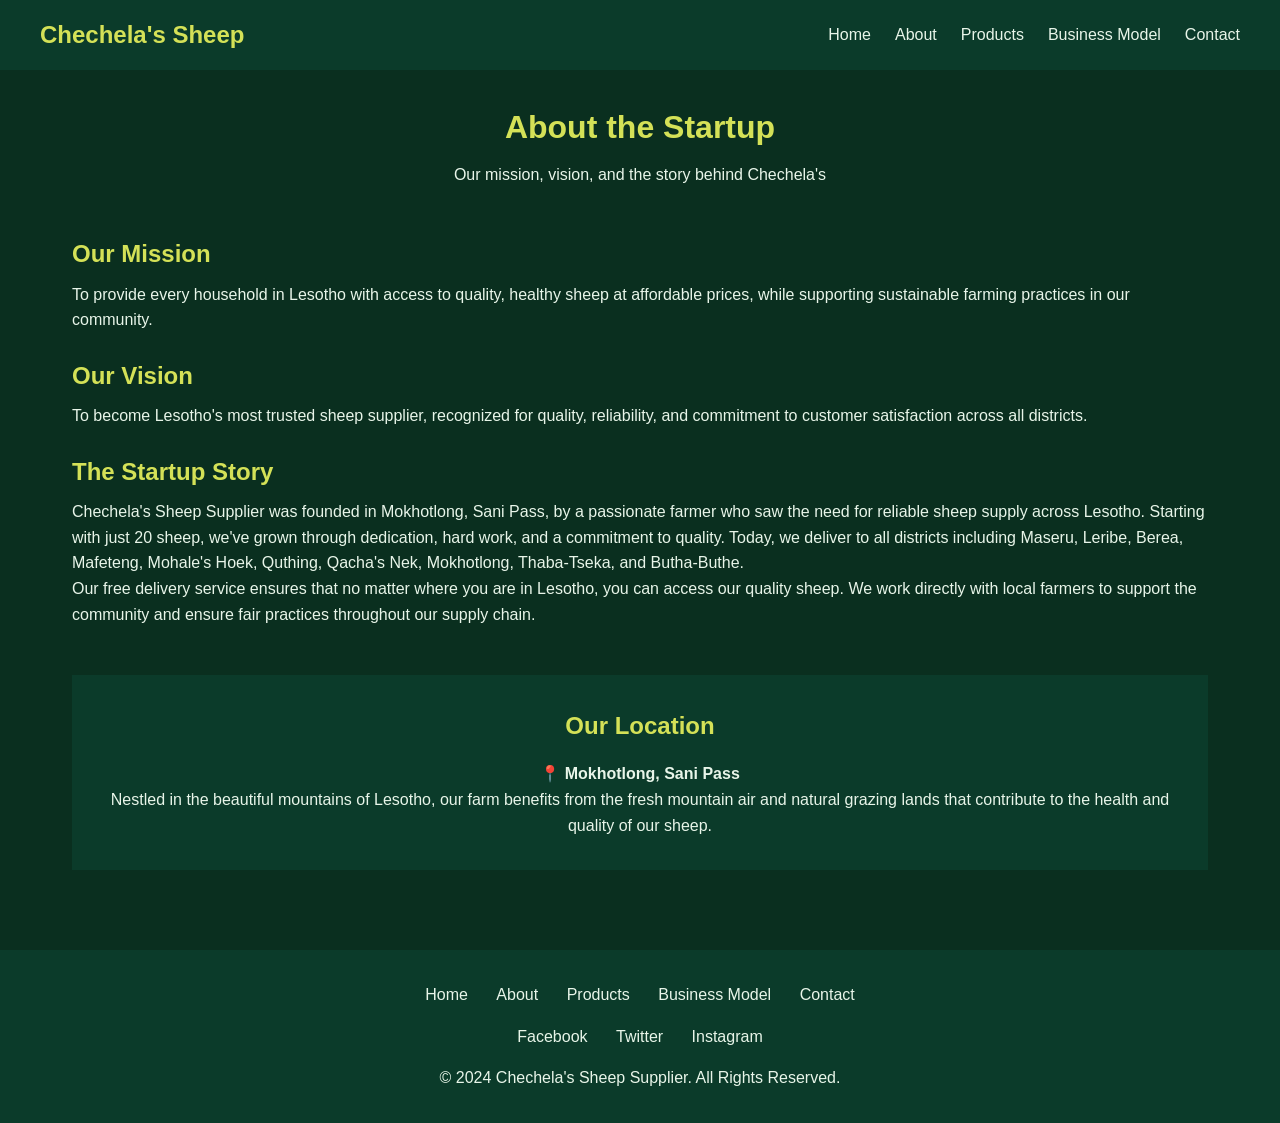
<file: about.html>
<!DOCTYPE html>
<html lang="en">
<head>
    <meta charset="UTF-8">
    <meta name="viewport" content="width=device-width, initial-scale=1.0">
    <title>Chechela's Sheep Supplier | About</title>
    <link rel="stylesheet" href="style.css">
</head>
<body>
    <nav class="navbar">
        <div class="nav-container">
            <div class="logo">
                <h2>Chechela's Sheep</h2>
            </div>
            <ul class="nav-links">
                <li><a href="index.html">Home</a></li>
                <li><a href="about.html">About</a></li>
                <li><a href="products.html">Products</a></li>
                <li><a href="business-model.html">Business Model</a></li>
                <li><a href="contact.html">Contact</a></li>
            </ul>
        </div>
    </nav>

    <main>
        <section class="page-header">
            <h1>About the Startup</h1>
            <p>Our mission, vision, and the story behind Chechela's</p>
        </section>

        <section class="about-content">
            <div class="about-text">
                <h2>Our Mission</h2>
                <p>To provide every household in Lesotho with access to quality, healthy sheep at affordable prices, while supporting sustainable farming practices in our community.</p>
                
                <h2>Our Vision</h2>
                <p>To become Lesotho's most trusted sheep supplier, recognized for quality, reliability, and commitment to customer satisfaction across all districts.</p>
                
                <h2>The Startup Story</h2>
                <p>Chechela's Sheep Supplier was founded in Mokhotlong, Sani Pass, by a passionate farmer who saw the need for reliable sheep supply across Lesotho. Starting with just 20 sheep, we've grown through dedication, hard work, and a commitment to quality. Today, we deliver to all districts including Maseru, Leribe, Berea, Mafeteng, Mohale's Hoek, Quthing, Qacha's Nek, Mokhotlong, Thaba-Tseka, and Butha-Buthe.</p>
                
                <p>Our free delivery service ensures that no matter where you are in Lesotho, you can access our quality sheep. We work directly with local farmers to support the community and ensure fair practices throughout our supply chain.</p>
            </div>
        </section>

        <section class="location-info">
            <h2>Our Location</h2>
            <p><strong>📍 Mokhotlong, Sani Pass</strong><br>
            Nestled in the beautiful mountains of Lesotho, our farm benefits from the fresh mountain air and natural grazing lands that contribute to the health and quality of our sheep.</p>
        </section>
    </main>

    <footer>
        <div class="footer-content">
            <div class="footer-links">
                <a href="index.html">Home</a>
                <a href="about.html">About</a>
                <a href="products.html">Products</a>
                <a href="business-model.html">Business Model</a>
                <a href="contact.html">Contact</a>
            </div>
            <div class="social-links">
                <a href="#">Facebook</a>
                <a href="#">Twitter</a>
                <a href="#">Instagram</a>
            </div>
            <p>&copy; 2024 Chechela's Sheep Supplier. All Rights Reserved.</p>
        </div>
    </footer>
</body>
</html>
</file>
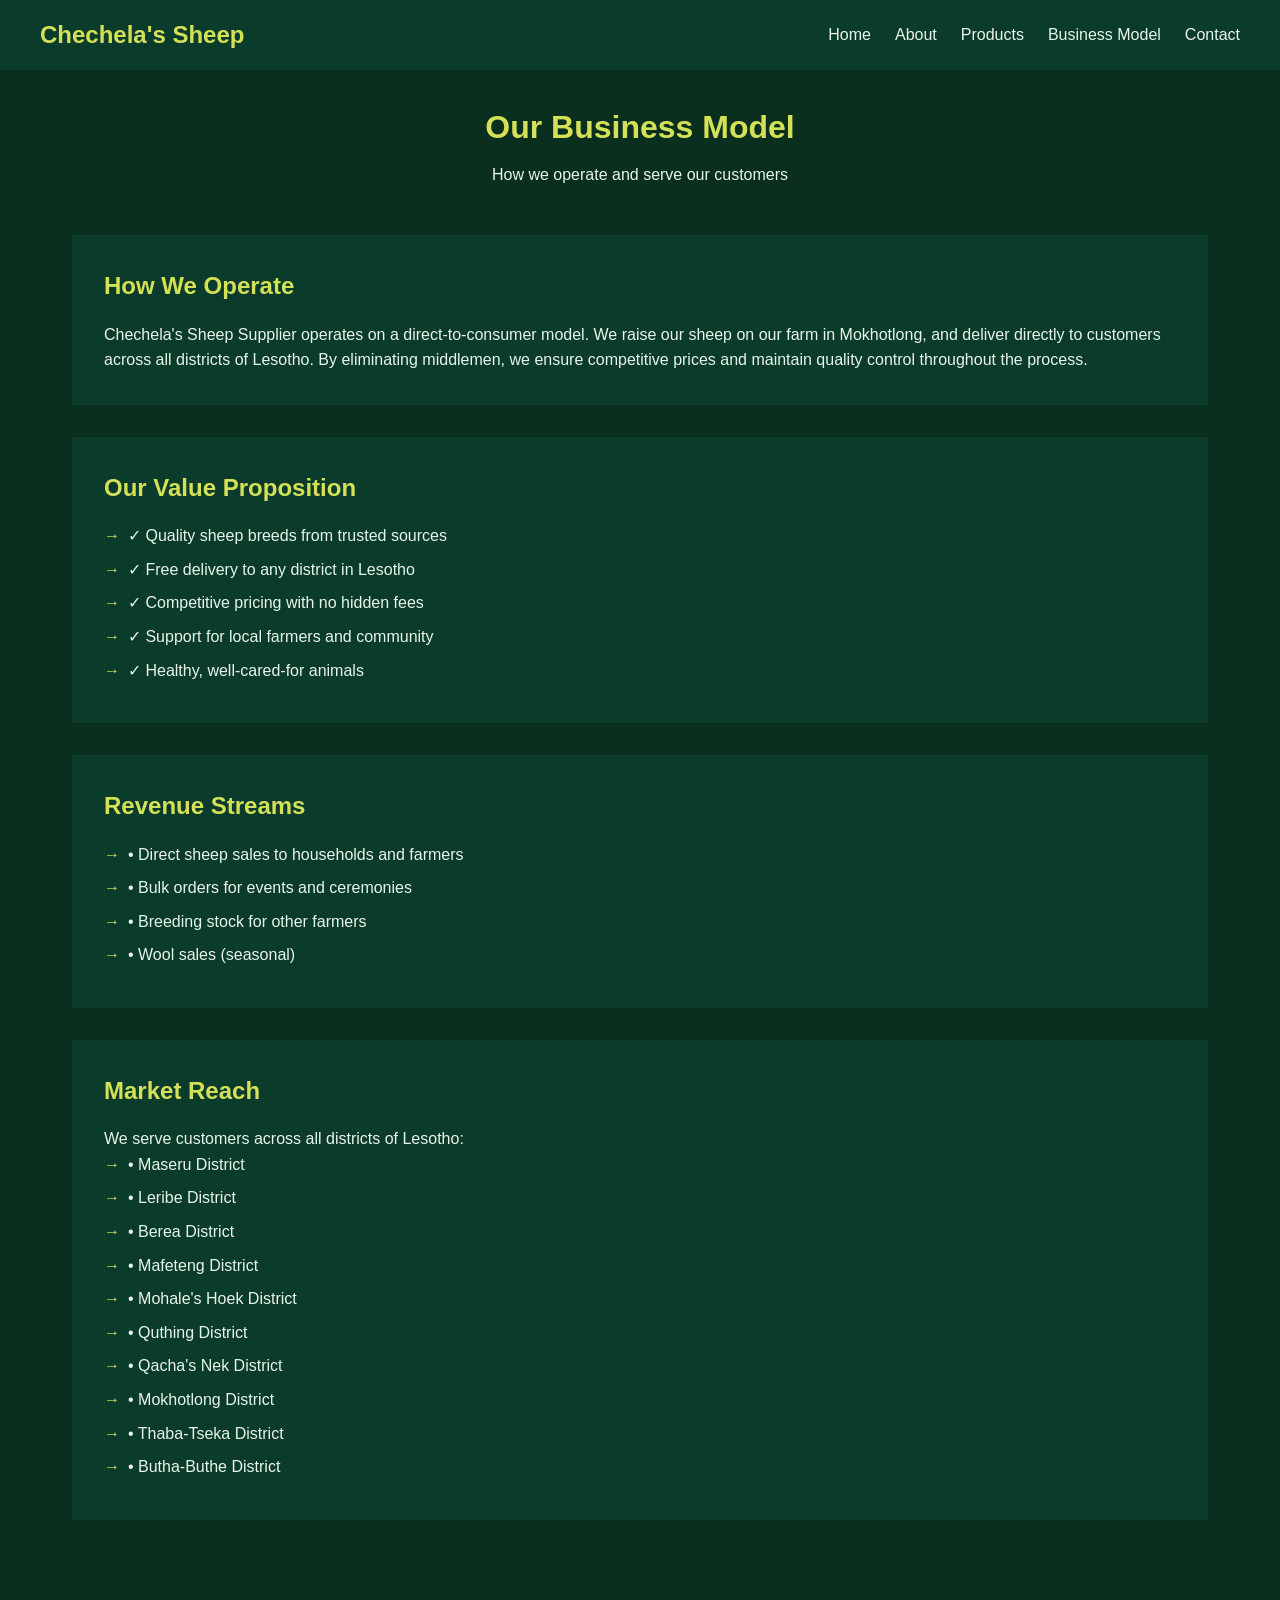
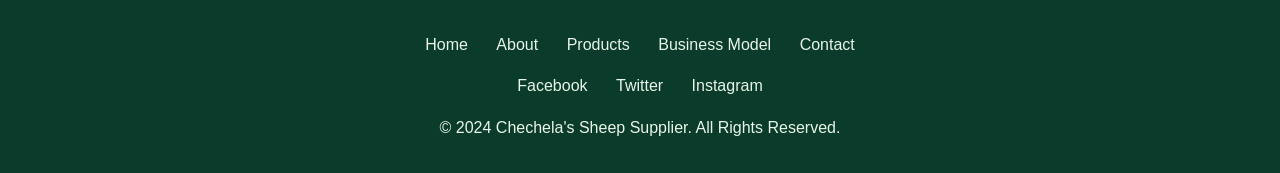
<file: business-model.html>
<!DOCTYPE html>
<html lang="en">
<head>
    <meta charset="UTF-8">
    <meta name="viewport" content="width=device-width, initial-scale=1.0">
    <title>Chechela's Sheep Supplier | Business Model</title>
    <link rel="stylesheet" href="style.css">
</head>
<body>
    <nav class="navbar">
        <div class="nav-container">
            <div class="logo">
                <h2>Chechela's Sheep</h2>
            </div>
            <ul class="nav-links">
                <li><a href="index.html">Home</a></li>
                <li><a href="about.html">About</a></li>
                <li><a href="products.html">Products</a></li>
                <li><a href="business-model.html">Business Model</a></li>
                <li><a href="contact.html">Contact</a></li>
            </ul>
        </div>
    </nav>

    <main>
        <section class="page-header">
            <h1>Our Business Model</h1>
            <p>How we operate and serve our customers</p>
        </section>

        <section class="model-content">
            <div class="model-box">
                <h2>How We Operate</h2>
                <p>Chechela's Sheep Supplier operates on a direct-to-consumer model. We raise our sheep on our farm in Mokhotlong, and deliver directly to customers across all districts of Lesotho. By eliminating middlemen, we ensure competitive prices and maintain quality control throughout the process.</p>
            </div>

            <div class="model-box">
                <h2>Our Value Proposition</h2>
                <ul>
                    <li>✓ Quality sheep breeds from trusted sources</li>
                    <li>✓ Free delivery to any district in Lesotho</li>
                    <li>✓ Competitive pricing with no hidden fees</li>
                    <li>✓ Support for local farmers and community</li>
                    <li>✓ Healthy, well-cared-for animals</li>
                </ul>
            </div>

            <div class="model-box">
                <h2>Revenue Streams</h2>
                <ul>
                    <li>• Direct sheep sales to households and farmers</li>
                    <li>• Bulk orders for events and ceremonies</li>
                    <li>• Breeding stock for other farmers</li>
                    <li>• Wool sales (seasonal)</li>
                </ul>
            </div>

            <div class="model-box">
                <h2>Market Reach</h2>
                <p>We serve customers across all districts of Lesotho:</p>
                <ul>
                    <li>• Maseru District</li>
                    <li>• Leribe District</li>
                    <li>• Berea District</li>
                    <li>• Mafeteng District</li>
                    <li>• Mohale's Hoek District</li>
                    <li>• Quthing District</li>
                    <li>• Qacha's Nek District</li>
                    <li>• Mokhotlong District</li>
                    <li>• Thaba-Tseka District</li>
                    <li>• Butha-Buthe District</li>
                </ul>
            </div>
        </section>
    </main>

    <footer>
        <div class="footer-content">
            <div class="footer-links">
                <a href="index.html">Home</a>
                <a href="about.html">About</a>
                <a href="products.html">Products</a>
                <a href="business-model.html">Business Model</a>
                <a href="contact.html">Contact</a>
            </div>
            <div class="social-links">
                <a href="#">Facebook</a>
                <a href="#">Twitter</a>
                <a href="#">Instagram</a>
            </div>
            <p>&copy; 2024 Chechela's Sheep Supplier. All Rights Reserved.</p>
        </div>
    </footer>
</body>
</html>
</file>
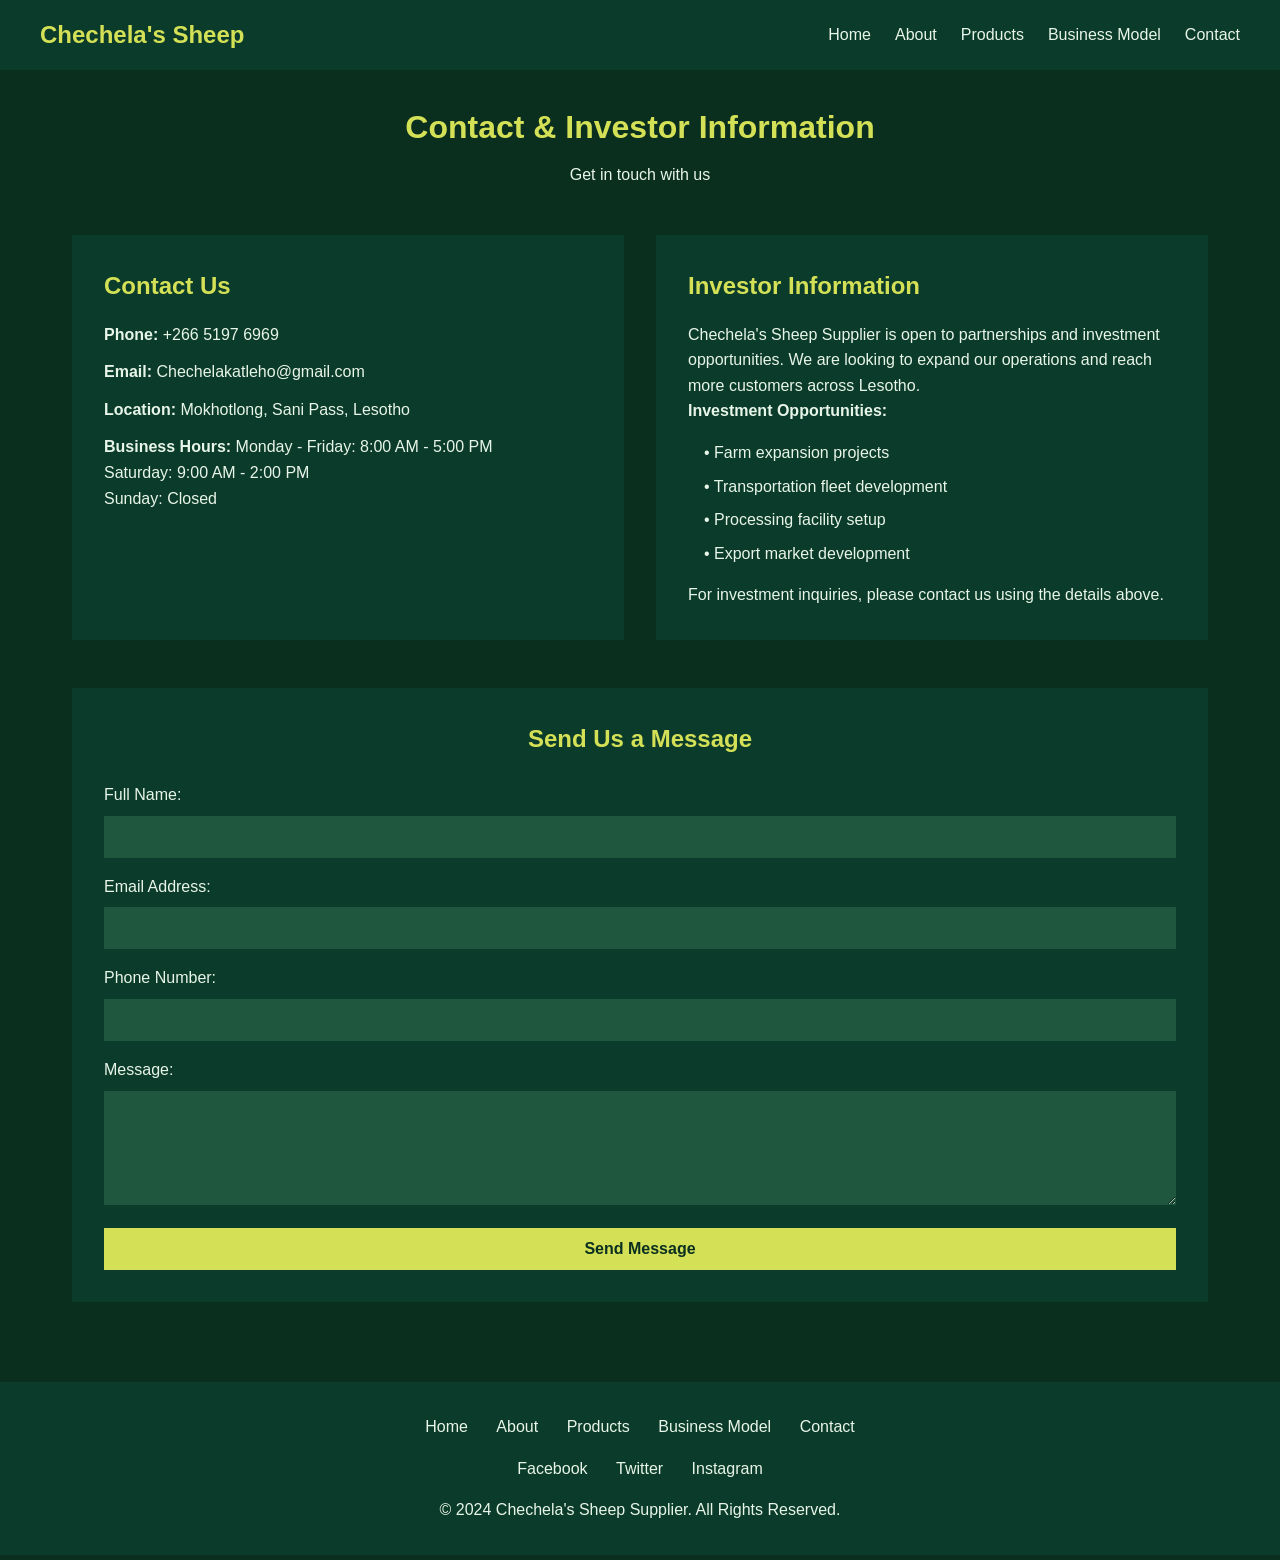
<file: contact.html>
<!DOCTYPE html>
<html lang="en">
<head>
    <meta charset="UTF-8">
    <meta name="viewport" content="width=device-width, initial-scale=1.0">
    <title>Chechela's Sheep Supplier | Contact</title>
    <link rel="stylesheet" href="style.css">
</head>
<body>
    <nav class="navbar">
        <div class="nav-container">
            <div class="logo">
                <h2>Chechela's Sheep</h2>
            </div>
            <ul class="nav-links">
                <li><a href="index.html">Home</a></li>
                <li><a href="about.html">About</a></li>
                <li><a href="products.html">Products</a></li>
                <li><a href="business-model.html">Business Model</a></li>
                <li><a href="contact.html">Contact</a></li>
            </ul>
        </div>
    </nav>

    <main>
        <section class="page-header">
            <h1>Contact & Investor Information</h1>
            <p>Get in touch with us</p>
        </section>

        <section class="contact-grid">
            <div class="contact-info">
                <h2>Contact Us</h2>
                <p><strong>Phone:</strong> +266 5197 6969</p>
                <p><strong>Email:</strong> Chechelakatleho@gmail.com</p>
                <p><strong>Location:</strong> Mokhotlong, Sani Pass, Lesotho</p>
                <p><strong>Business Hours:</strong> Monday - Friday: 8:00 AM - 5:00 PM<br>Saturday: 9:00 AM - 2:00 PM<br>Sunday: Closed</p>
            </div>

            <div class="investor-info">
                <h2>Investor Information</h2>
                <p>Chechela's Sheep Supplier is open to partnerships and investment opportunities. We are looking to expand our operations and reach more customers across Lesotho.</p>
                <p><strong>Investment Opportunities:</strong></p>
                <ul>
                    <li>• Farm expansion projects</li>
                    <li>• Transportation fleet development</li>
                    <li>• Processing facility setup</li>
                    <li>• Export market development</li>
                </ul>
                <p>For investment inquiries, please contact us using the details above.</p>
            </div>
        </section>

        <section class="inquiry-form">
            <h2>Send Us a Message</h2>
            <form action="#" method="post">
                <div class="form-group">
                    <label for="name">Full Name:</label>
                    <input type="text" id="name" name="name" required>
                </div>
                <div class="form-group">
                    <label for="email">Email Address:</label>
                    <input type="email" id="email" name="email" required>
                </div>
                <div class="form-group">
                    <label for="phone">Phone Number:</label>
                    <input type="tel" id="phone" name="phone">
                </div>
                <div class="form-group">
                    <label for="message">Message:</label>
                    <textarea id="message" name="message" rows="5" required></textarea>
                </div>
                <button type="submit" class="submit-btn">Send Message</button>
            </form>
        </section>
    </main>

    <footer>
        <div class="footer-content">
            <div class="footer-links">
                <a href="index.html">Home</a>
                <a href="about.html">About</a>
                <a href="products.html">Products</a>
                <a href="business-model.html">Business Model</a>
                <a href="contact.html">Contact</a>
            </div>
            <div class="social-links">
                <a href="#">Facebook</a>
                <a href="#">Twitter</a>
                <a href="#">Instagram</a>
            </div>
            <p>&copy; 2024 Chechela's Sheep Supplier. All Rights Reserved.</p>
        </div>
    </footer>
</body>
</html>
</file>
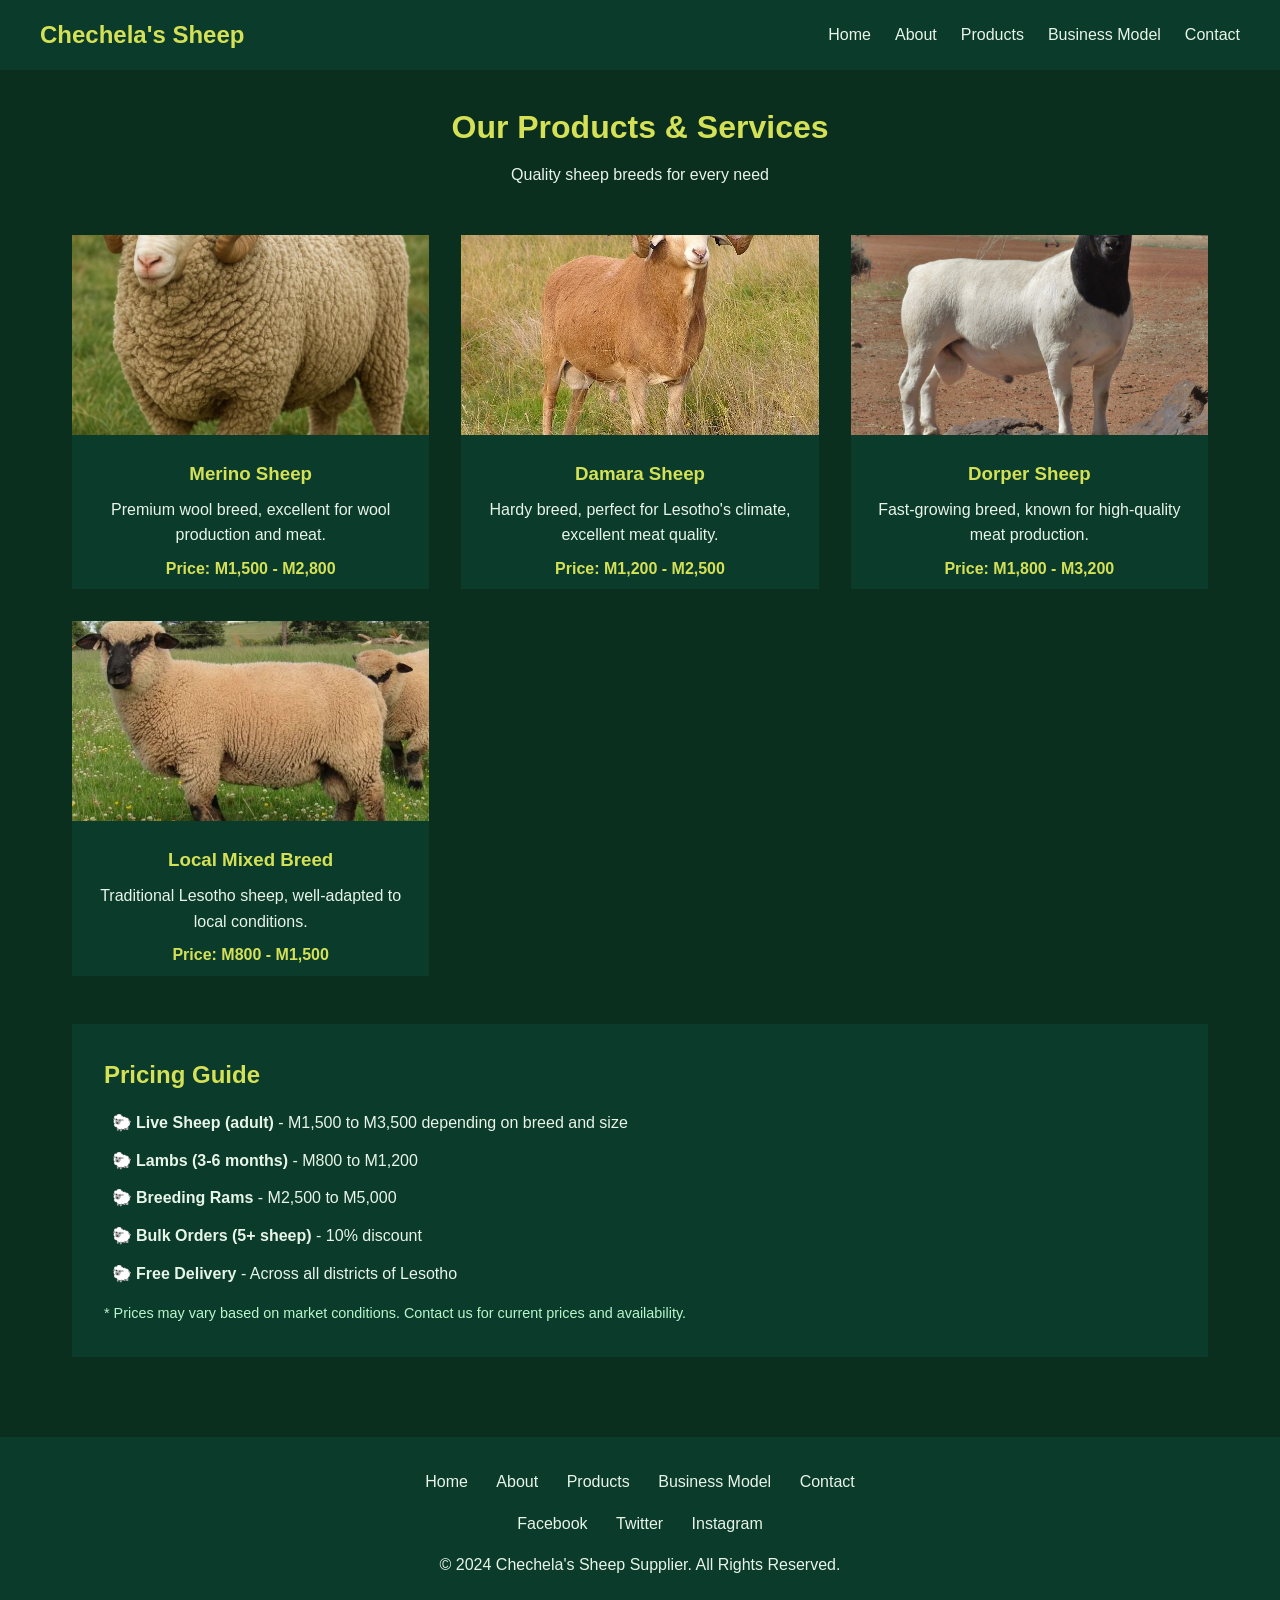
<file: products.html>
<!DOCTYPE html>
<html lang="en">
<head>
    <meta charset="UTF-8">
    <meta name="viewport" content="width=device-width, initial-scale=1.0">
    <title>Chechela's Sheep Supplier | Products</title>
    <link rel="stylesheet" href="style.css">
</head>
<body>
    <nav class="navbar">
        <div class="nav-container">
            <div class="logo">
                <h2>Chechela's Sheep</h2>
            </div>
            <ul class="nav-links">
                <li><a href="index.html">Home</a></li>
                <li><a href="about.html">About</a></li>
                <li><a href="products.html">Products</a></li>
                <li><a href="business-model.html">Business Model</a></li>
                <li><a href="contact.html">Contact</a></li>
            </ul>
        </div>
    </nav>

    <main>
        <section class="page-header">
            <h1>Our Products & Services</h1>
            <p>Quality sheep breeds for every need</p>
        </section>

        <section class="products-grid">
            <div class="product-card">
                <img src="images/p1.jpg" alt="Merino Sheep" class="product-img">
                <h3>Merino Sheep</h3>
                <p>Premium wool breed, excellent for wool production and meat.</p>
                <p class="price">Price: M1,500 - M2,800</p>
            </div>
            <div class="product-card">
                <img src="images/p2.jpg" alt="Damara Sheep" class="product-img">
                <h3>Damara Sheep</h3>
                <p>Hardy breed, perfect for Lesotho's climate, excellent meat quality.</p>
                <p class="price">Price: M1,200 - M2,500</p>
            </div>
            <div class="product-card">
                <img src="images/p3.jpg" alt="Dorper Sheep" class="product-img">
                <h3>Dorper Sheep</h3>
                <p>Fast-growing breed, known for high-quality meat production.</p>
                <p class="price">Price: M1,800 - M3,200</p>
            </div>
            <div class="product-card">
                <img src="images/p4.jpg" alt="Local Mixed Breed" class="product-img">
                <h3>Local Mixed Breed</h3>
                <p>Traditional Lesotho sheep, well-adapted to local conditions.</p>
                <p class="price">Price: M800 - M1,500</p>
            </div>
        </section>

        <!-- Pricing List -->
        <section class="pricing-section">
            <h2>Pricing Guide</h2>
            <div class="pricing-list">
                <ul>
                    <li><strong>Live Sheep (adult)</strong> - M1,500 to M3,500 depending on breed and size</li>
                    <li><strong>Lambs (3-6 months)</strong> - M800 to M1,200</li>
                    <li><strong>Breeding Rams</strong> - M2,500 to M5,000</li>
                    <li><strong>Bulk Orders (5+ sheep)</strong> - 10% discount</li>
                    <li><strong>Free Delivery</strong> - Across all districts of Lesotho</li>
                </ul>
            </div>
            <p class="pricing-note">* Prices may vary based on market conditions. Contact us for current prices and availability.</p>
        </section>
    </main>

    <footer>
        <div class="footer-content">
            <div class="footer-links">
                <a href="index.html">Home</a>
                <a href="about.html">About</a>
                <a href="products.html">Products</a>
                <a href="business-model.html">Business Model</a>
                <a href="contact.html">Contact</a>
            </div>
            <div class="social-links">
                <a href="#">Facebook</a>
                <a href="#">Twitter</a>
                <a href="#">Instagram</a>
            </div>
            <p>&copy; 2024 Chechela's Sheep Supplier. All Rights Reserved.</p>
        </div>
    </footer>
</body>
</html>
</file>
<file: style.css>
/* ===== GLOBAL STYLES ===== */
* {
    margin: 0;
    padding: 0;
    box-sizing: border-box;
}

body {
    font-family: 'Segoe UI', Tahoma, Geneva, Verdana, sans-serif;
    background-color: #0a2f1f;
    color: #e8f5e9;
    line-height: 1.6;
}

/* ===== NAVIGATION ===== */
.navbar {
    background-color: #0b3b2a;
    padding: 1rem 2rem;
    position: sticky;
    top: 0;
    z-index: 100;
}

.nav-container {
    max-width: 1200px;
    margin: 0 auto;
    display: flex;
    justify-content: space-between;
    align-items: center;
    flex-wrap: wrap;
}

.logo h2 {
    color: #d4e157;
    font-size: 1.5rem;
}

.nav-links {
    list-style: none;
    display: flex;
    gap: 1.5rem;
    flex-wrap: wrap;
}

.nav-links a {
    color: #e8f5e9;
    text-decoration: none;
    font-weight: 500;
    transition: color 0.3s ease;
}

.nav-links a:hover {
    color: #d4e157;
}

/* ===== MAIN CONTENT ===== */
main {
    max-width: 1200px;
    margin: 0 auto;
    padding: 2rem;
}

/* ===== HERO SECTION ===== */
.hero {
    background: linear-gradient(135deg, #0b3b2a, #1a5a3e);
    text-align: center;
    padding: 4rem 2rem;
    margin-bottom: 2rem;
}

.hero-content h1 {
    font-size: 2.5rem;
    color: #d4e157;
    margin-bottom: 1rem;
}

.hero-content p {
    font-size: 1.2rem;
    margin-bottom: 0.5rem;
}

.delivery-note {
    font-weight: bold;
    color: #d4e157;
    margin-top: 1rem;
}

/* ===== SECTIONS ===== */
.intro {
    text-align: center;
    margin-bottom: 3rem;
}

.intro h2 {
    color: #d4e157;
    margin-bottom: 1rem;
}

.features {
    display: flex;
    gap: 2rem;
    justify-content: space-between;
    flex-wrap: wrap;
    margin-bottom: 3rem;
}

.feature-card {
    flex: 1;
    min-width: 200px;
    background-color: #0b3b2a;
    padding: 1.5rem;
    text-align: center;
}

.feature-card h3 {
    color: #d4e157;
    margin-bottom: 0.5rem;
}

.startup-story {
    background-color: #0b3b2a;
    padding: 2rem;
    margin-bottom: 3rem;
}

.startup-story h2 {
    color: #d4e157;
    margin-bottom: 1rem;
}

/* ===== VIDEO SECTION ===== */
.video-section {
    text-align: center;
    margin-bottom: 3rem;
}

.video-section h2 {
    color: #d4e157;
    margin-bottom: 1.5rem;
}

.video-container {
    max-width: 560px;
    margin: 0 auto;
}

.video-container iframe {
    width: 100%;
    max-width: 560px;
    height: 315px;
}

.video-caption {
    margin-top: 1rem;
    font-size: 0.9rem;
    color: #b9f6ca;
}

/* ===== PAGE HEADER ===== */
.page-header {
    text-align: center;
    margin-bottom: 3rem;
}

.page-header h1 {
    color: #d4e157;
    font-size: 2rem;
    margin-bottom: 0.5rem;
}

/* ===== ABOUT PAGE ===== */
.about-content {
    margin-bottom: 3rem;
}

.about-text h2 {
    color: #d4e157;
    margin: 1.5rem 0 0.5rem;
}

.about-text h2:first-child {
    margin-top: 0;
}

.location-info {
    background-color: #0b3b2a;
    padding: 2rem;
    text-align: center;
}

.location-info h2 {
    color: #d4e157;
    margin-bottom: 1rem;
}

/* ===== PRODUCTS PAGE ===== */
.products-grid {
    display: grid;
    grid-template-columns: repeat(auto-fit, minmax(280px, 1fr));
    gap: 2rem;
    margin-bottom: 3rem;
}

.product-card {
    background-color: #0b3b2a;
    text-align: center;
    overflow: hidden;
}

.product-img {
    width: 100%;
    height: 200px;
    object-fit: cover;
}

.product-card h3 {
    color: #d4e157;
    margin: 1rem 0 0.5rem;
}

.product-card p {
    padding: 0 1rem;
    margin-bottom: 0.5rem;
}

.price {
    font-weight: bold;
    color: #d4e157;
    margin-bottom: 1rem;
}

/* ===== PRICING SECTION ===== */
.pricing-section {
    background-color: #0b3b2a;
    padding: 2rem;
    margin-top: 2rem;
}

.pricing-section h2 {
    color: #d4e157;
    margin-bottom: 1rem;
}

.pricing-list ul {
    list-style: none;
    padding-left: 1rem;
}

.pricing-list li {
    margin-bottom: 0.75rem;
    padding-left: 1rem;
    position: relative;
}

.pricing-list li:before {
    content: "🐑";
    position: absolute;
    left: -0.5rem;
}

.pricing-note {
    margin-top: 1rem;
    font-size: 0.9rem;
    color: #b9f6ca;
}

/* ===== BUSINESS MODEL PAGE ===== */
.model-content {
    display: flex;
    flex-direction: column;
    gap: 2rem;
}

.model-box {
    background-color: #0b3b2a;
    padding: 2rem;
}

.model-box h2 {
    color: #d4e157;
    margin-bottom: 1rem;
}

.model-box ul {
    list-style: none;
    padding-left: 0;
}

.model-box li {
    margin-bottom: 0.5rem;
    padding-left: 1.5rem;
    position: relative;
}

.model-box li:before {
    content: "→";
    position: absolute;
    left: 0;
    color: #d4e157;
}

/* ===== CONTACT PAGE ===== */
.contact-grid {
    display: grid;
    grid-template-columns: repeat(auto-fit, minmax(300px, 1fr));
    gap: 2rem;
    margin-bottom: 3rem;
}

.contact-info, .investor-info {
    background-color: #0b3b2a;
    padding: 2rem;
}

.contact-info h2, .investor-info h2 {
    color: #d4e157;
    margin-bottom: 1rem;
}

.contact-info p {
    margin-bottom: 0.75rem;
}

.investor-info ul {
    list-style: none;
    padding-left: 0;
    margin: 1rem 0;
}

.investor-info li {
    margin-bottom: 0.5rem;
    padding-left: 1rem;
}

/* ===== FORM ===== */
.inquiry-form {
    background-color: #0b3b2a;
    padding: 2rem;
}

.inquiry-form h2 {
    color: #d4e157;
    margin-bottom: 1.5rem;
    text-align: center;
}

.form-group {
    margin-bottom: 1rem;
}

.form-group label {
    display: block;
    margin-bottom: 0.5rem;
    font-weight: 500;
}

.form-group input,
.form-group textarea {
    width: 100%;
    padding: 0.75rem;
    background-color: #1e563e;
    border: none;
    color: #e8f5e9;
    font-size: 1rem;
}

.form-group input:focus,
.form-group textarea:focus {
    outline: none;
    background-color: #2a6b4e;
}

.submit-btn {
    background-color: #d4e157;
    color: #0a2f1f;
    padding: 0.75rem 2rem;
    border: none;
    font-size: 1rem;
    font-weight: bold;
    cursor: pointer;
    transition: background-color 0.3s ease;
    width: 100%;
}

.submit-btn:hover {
    background-color: #c5e046;
}

/* ===== FOOTER ===== */
footer {
    background-color: #0b3b2a;
    padding: 2rem;
    margin-top: 3rem;
}

.footer-content {
    max-width: 1200px;
    margin: 0 auto;
    text-align: center;
}

.footer-links {
    margin-bottom: 1rem;
}

.footer-links a {
    color: #e8f5e9;
    text-decoration: none;
    margin: 0 0.75rem;
}

.footer-links a:hover {
    color: #d4e157;
}

.social-links {
    margin-bottom: 1rem;
}

.social-links a {
    color: #e8f5e9;
    text-decoration: none;
    margin: 0 0.75rem;
}

.social-links a:hover {
    color: #d4e157;
}

/* ===== RESPONSIVE DESIGN ===== */
@media (max-width: 768px) {
    .nav-container {
        flex-direction: column;
        gap: 1rem;
    }
    
    .nav-links {
        justify-content: center;
        gap: 1rem;
    }
    
    .hero-content h1 {
        font-size: 1.8rem;
    }
    
    .features {
        flex-direction: column;
    }
    
    .products-grid {
        grid-template-columns: 1fr;
    }
    
    .video-container iframe {
        height: 200px;
    }
    
    .contact-grid {
        grid-template-columns: 1fr;
    }
    
    .footer-links a,
    .social-links a {
        display: inline-block;
        margin: 0.5rem;
    }
}
</file>
